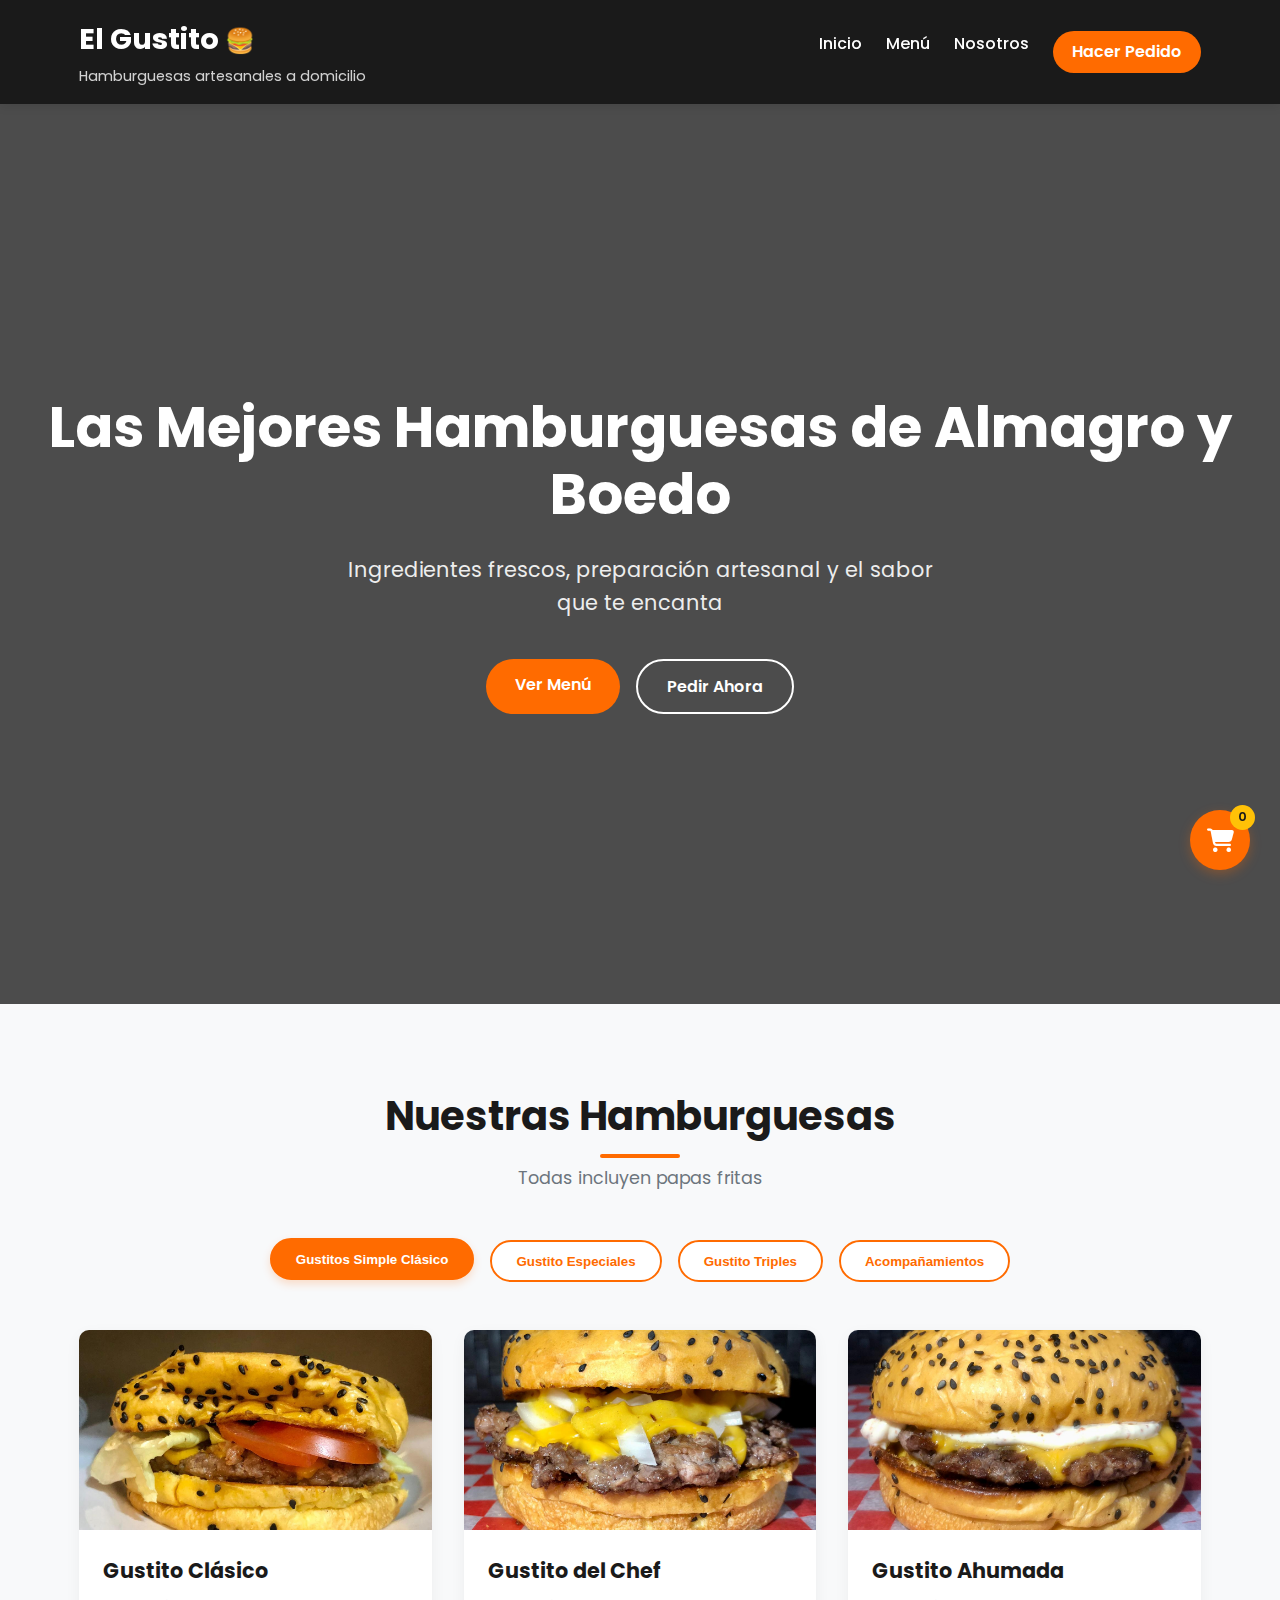
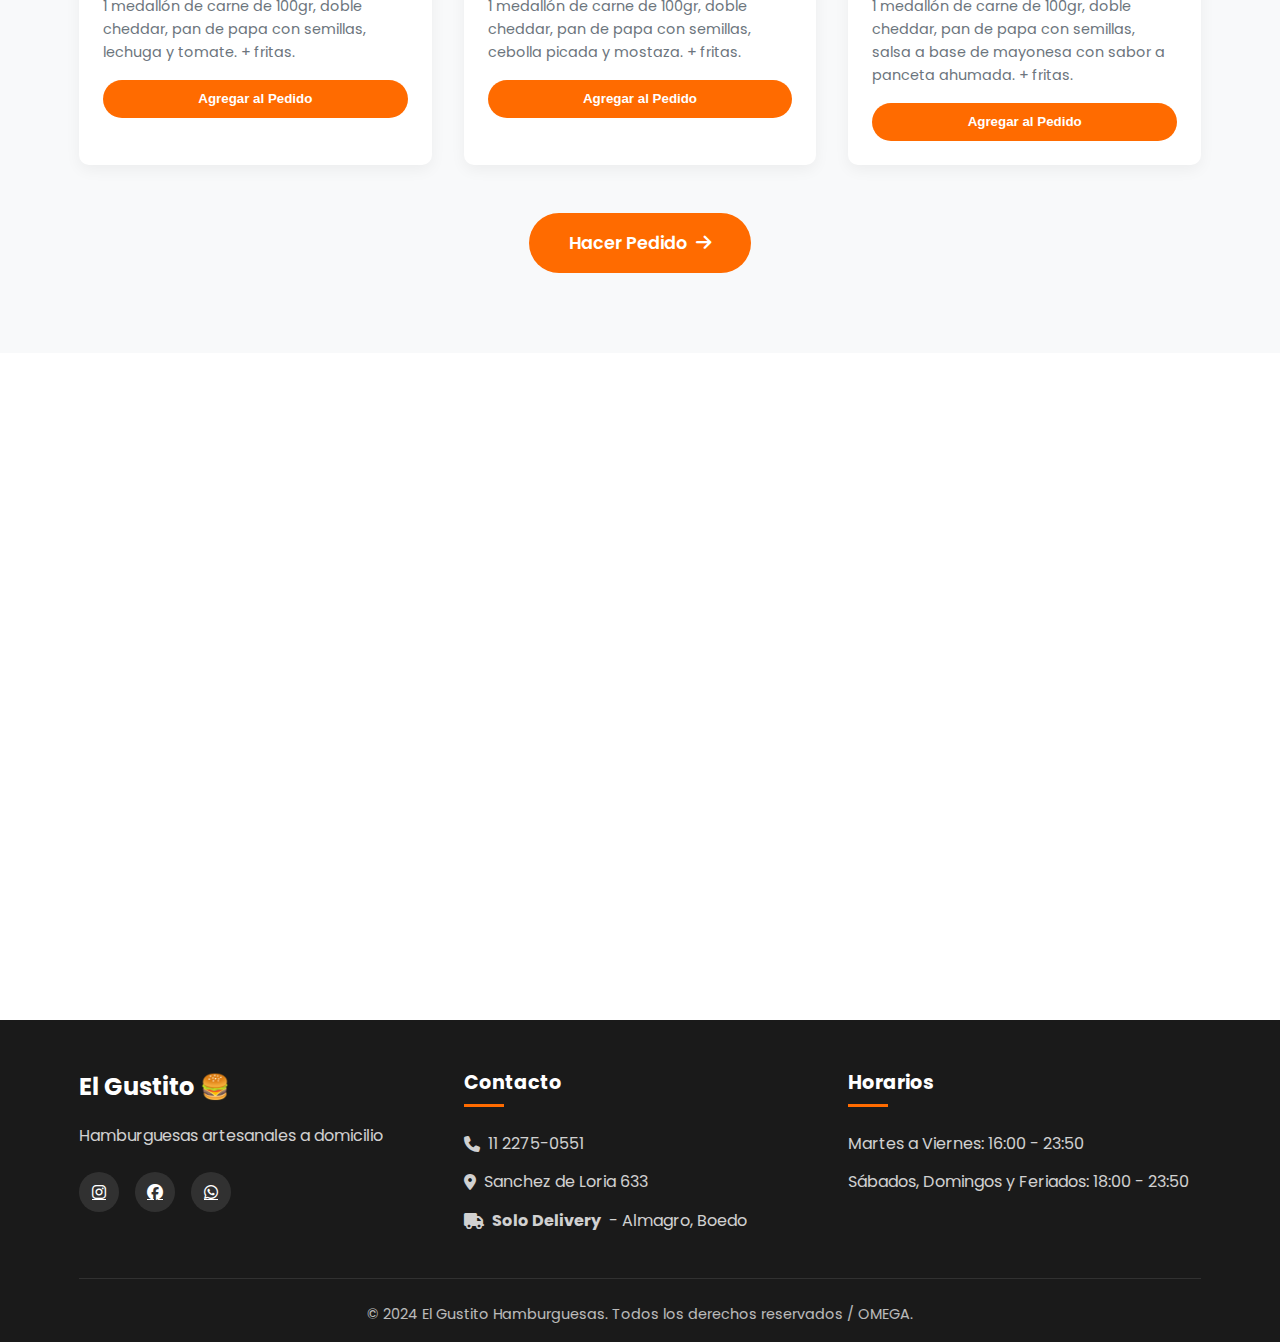
<file: index.html>
<!DOCTYPE html>
<html lang="es">
<head>
  <meta charset="UTF-8">
  <meta name="viewport" content="width=device-width, initial-scale=1.0">
  <title>El Gustito - Hamburguesas Artesanales</title>
  <link rel="stylesheet" href="css/styles.css">
  <link href="https://fonts.googleapis.com/css2?family=Poppins:wght@300;400;600;700&display=swap" rel="stylesheet">
  <link rel="stylesheet" href="https://cdnjs.cloudflare.com/ajax/libs/font-awesome/6.4.0/css/all.min.css">
</head>
<body>
  <header>
    <div class="container">
      <div class="logo">
        <h1>El Gustito <span class="burger-icon">🍔</span></h1>
        <p>Hamburguesas artesanales a domicilio</p>
      </div>
      <nav>
        <ul>
          <li><a href="#inicio">Inicio</a></li>
          <li><a href="#menu">Menú</a></li>
          <li><a href="#nosotros">Nosotros</a></li>
          <li><a href="pedidos.html" class="btn-pedido">Hacer Pedido</a></li>
        </ul>
      </nav>
      <div class="mobile-menu-toggle">
        <i class="fas fa-bars"></i>
      </div>
    </div>
  </header>

  <section id="inicio" class="hero">
    <div class="hero-background"></div>
    <div class="hero-content">
      <h2>Las Mejores Hamburguesas de Almagro y Boedo</h2>
      <p>Ingredientes frescos, preparación artesanal y el sabor que te encanta</p>
      <div class="hero-buttons">
        <a href="#menu" class="btn-primary">Ver Menú</a>
        <a href="pedidos.html" class="btn-secondary">Pedir Ahora</a>
      </div>
    </div>
  </section>

  <section id="menu" class="menu-section">
    <div class="container">
      <h2 class="section-title">Nuestras Hamburguesas</h2>
      <p class="section-subtitle">Todas incluyen papas fritas</p>
      
      <div class="menu-categories">
        <button class="category-btn active" data-category="clasicas">Gustitos Simple Clásico</button>
        <button class="category-btn" data-category="especiales">Gustito Especiales </button>
        <button class="category-btn" data-category="triples">Gustito Triples</button>
        <button class="category-btn" data-category="acompanamientos">Acompañamientos</button>
      </div>
      
      <div class="menu-grid">
        <div class="producto" data-category="clasicas">
          <div class="producto-img">
            <img src="img/G_SClasica.jpg" alt="Gustito Clásico">
            <div class="producto-overlay">
              <span class="precio">$9.000</span>
            </div>
          </div>
          <div class="producto-info">
            <h3>Gustito Clásico</h3>
            <p>1 medallón de carne de 100gr, doble cheddar, pan de papa con semillas, lechuga y tomate. + fritas.</p>
            <button class="btn-agregar" data-producto="Gustito Clásico" data-precio="9000">Agregar al Pedido</button>
          </div>
        </div>
        
        <div class="producto" data-category="clasicas">
          <div class="producto-img">
            <img src="img/G_SChef.jpg" alt="Gustito del Chef">
            <div class="producto-overlay">
              <span class="precio">$9.000</span>
            </div>
          </div>
          <div class="producto-info">
            <h3>Gustito del Chef</h3>
            <p>1 medallón de carne de 100gr, doble cheddar, pan de papa con semillas, cebolla picada y mostaza. + fritas.</p>
            <button class="btn-agregar" data-producto="Gustito del Chef" data-precio="9000">Agregar al Pedido</button>
          </div>
        </div>
        
        <div class="producto" data-category="clasicas">
          <div class="producto-img">
            <img src="img/G_SAhumada.jpg" alt="Gustito Ahumada">
            <div class="producto-overlay">
              <span class="precio">$9.000</span>
            </div>
          </div>
          <div class="producto-info">
            <h3>Gustito Ahumada</h3>
            <p>1 medallón de carne de 100gr, doble cheddar, pan de papa con semillas, salsa a base de mayonesa con sabor a panceta ahumada. + fritas.</p>
            <button class="btn-agregar" data-producto="Gustito Ahumada" data-precio="9000">Agregar al Pedido</button>
          </div>
        </div>

        <div class="producto" data-category="especiales">
          <div class="producto-img">
            <img src="img/G_Cheese.jpg" alt="Cheeseburger">
            <div class="producto-overlay">
              <span class="precio">$10.000</span>
            </div>
          </div>
          <div class="producto-info">
            <h3>Cheeserburger</h3>
            <p>2 medallones de carne de 100 gr c/u, pan de papa con semillas, triple cheddar. + fritas.</p>
            <button class="btn-agregar" data-producto="Cheeseburger" data-precio="10000">Agregar al Pedido</button>
          </div>
        </div>
        
        <div class="producto" data-category="especiales">
          <div class="producto-img">
            <img src="img/G_Onion.jpg" alt="Onion">
            <div class="producto-overlay">
              <span class="precio">$11.000</span>
            </div>
          </div>
          <div class="producto-info">
            <h3>Gustito Onion</h3>
            <p>2 medallones de carne de 100 gr c/u, pan de papa con semillas, triple cheddar, cebolla a la plancha. + fritas.</p>
            <button class="btn-agregar" data-producto="Gustito Onion" data-precio="11000">Agregar al Pedido</button>
          </div>
        </div>
        
        <div class="producto" data-category="especiales">
          <div class="producto-img">
            <img src="img/G_Huevo.jpg" alt="Gustito Huevo">
            <div class="producto-overlay">
              <span class="precio">$11.000</span>
            </div>
          </div>
          <div class="producto-info">
            <h3>Gustito con Huevo</h3>
            <p>2 medallones de carne de 100 gr c/u, pan de papa con semillas, triple cheddar, huevo a la plancha. + fritas.</p>
            <button class="btn-agregar" data-producto="Gustito con Huevo" data-precio="11000">Agregar al Pedido</button>
          </div>
        </div>

        <div class="producto" data-category="especiales">
          <div class="producto-img">
            <img src="img/G_BBQ.jpg" alt="Gustito BBQ">
            <div class="producto-overlay">
              <span class="precio">$12.000</span>
            </div>
          </div>
          <div class="producto-info">
            <h3>Gustito BBQ</h3>
            <p>2 medallones de carne de 100 gr c/u, pan de papa con semillas, triple cheddar, salsa BBQ y panceta. + fritas.</p>
            <button class="btn-agregar" data-producto="Gustito BBQ" data-precio="12000">Agregar al Pedido</button>
          </div>
        </div>

        <div class="producto" data-category="especiales">
          <div class="producto-img">
            <img src="img/G_Ranch.jpg" alt="Gustito Ranch">
            <div class="producto-overlay">
              <span class="precio">$12.000</span>
            </div>
          </div>
          <div class="producto-info">
            <h3>Gustito Ranch</h3>
            <p>2 medallones de carne de 100 gr c/u, pan de papa con semillas, triple cheddar, panceta y salsa Ranch.+ fritas.</p>
            <button class="btn-agregar" data-producto="Gustito Ranch" data-precio="12000">Agregar al Pedido</button>
          </div>
        </div>

        <div class="producto" data-category="especiales">
          <div class="producto-img">
            <img src="img/G_Americana.jpg" alt="Gustito Americana">
            <div class="producto-overlay">
              <span class="precio">$13.000</span>
            </div>
          </div>
          <div class="producto-info">
            <h3>Americana</h3>
            <p>2 medallones de carne de 100 gr c/u, pan de papa con semillas, triple cheddar, panceta, y pepinillos. + fritas.</p>
            <button class="btn-agregar" data-producto="Americana" data-precio="13000">Agregar al Pedido</button>
          </div>
        </div>

        <div class="producto" data-category="especiales">
          <div class="producto-img">
            <img src="img/G_Picante1.jpg" alt="Gustito Picante">
            <div class="producto-overlay">
              <span class="precio">$13.000</span>
            </div>
          </div>
          <div class="producto-info">
            <h3>Gustito Picante</h3>
            <p>2 medallones de carne de 100 gr c/u, pan de papa con semillas, triple cheddar, panceta, salsa alioli y Jalapeños. + fritas.</p>
            <button class="btn-agregar" data-producto="Gustito Picante" data-precio="13000">Agregar al Pedido</button>
          </div>
        </div>

        <div class="producto" data-category="especiales">
          <div class="producto-img">
            <img src="img/G_Criolla.jpg" alt="Gustito Criolla">
            <div class="producto-overlay">
              <span class="precio">$13.000</span>
            </div>
          </div>
          <div class="producto-info">
            <h3>Gustito Criolla</h3>
            <p>2 medallones de carne de 100 gr c/u, pan de papa con semillas, triple cheddar, panceta y salsa criolla. + fritas.</p>
            <button class="btn-agregar" data-producto="Gustito Criolla" data-precio="13000">Agregar al Pedido</button>
          </div>
        </div>

        <div class="producto" data-category="triples">
          <div class="producto-img">
            <img src="img/G_TripleCheese.jpg" alt="Especial Cheese">
            <div class="producto-overlay">
              <span class="precio">$13.000</span>
            </div>
          </div>
          <div class="producto-info">
            <h3>Especial Cheese</h3>
            <p>3 medallones de carne de 100 gr c/u, pan de papa con semillas, cuádruple cheddar. + fritas.</p>
            <button class="btn-agregar" data-producto="Especial Cheese" data-precio="13000">Agregar al Pedido</button>
          </div>
        </div>
        
        <div class="producto" data-category="triples">
          <div class="producto-img">
            <img src="img/G_TripleBBQ.jpg" alt="Especial BBQ">
            <div class="producto-overlay">
              <span class="precio">$14.000</span>
            </div>
          </div>
          <div class="producto-info">
            <h3>Especial BBQ</h3>
            <p>3 medallones de carne de 100 gr c/u, pan de papa con semillas, cuádruple cheddar, salsa BBQ y panceta. + fritas..</p>
            <button class="btn-agregar" data-producto="Especial BBQ" data-precio="14000">Agregar al Pedido</button>
          </div>
        </div>

        <div class="producto" data-category="triples">
          <div class="producto-img">
            <img src="img/G_TripleRanch.jpg" alt="Especial Ranch">
            <div class="producto-overlay">
              <span class="precio">$14.000</span>
            </div>
          </div>
          <div class="producto-info">
            <h3>Especial Ranch</h3>
            <p>3 medallones de carne de 100 gr c/u, pan de papa con semillas, cuádruple cheddar, salsa Ranch y panceta. + fritas..</p>
            <button class="btn-agregar" data-producto="Especial Ranch" data-precio="14000">Agregar al Pedido</button>
          </div>
        </div>

        <div class="producto" data-category="triples">
          <div class="producto-img">
            <img src="img/G_TripleAmericana.jpg" alt="Especial Americana">
            <div class="producto-overlay">
              <span class="precio">$15.000</span>
            </div>
          </div>
          <div class="producto-info">
            <h3>Especial Americana</h3>
            <p>3 medallones de carne de 100 gr c/u, pan de papa con semillas, cuádruple cheddar, panceta y pepinillos. + fritas..</p>
            <button class="btn-agregar" data-producto="Especial Americana" data-precio="15000">Agregar al Pedido</button>
          </div>
        </div>

        <div class="producto" data-category="triples">
          <div class="producto-img">
            <img src="img/G_TriplePicante1.jpg" alt="Especial Picante">
            <div class="producto-overlay">
              <span class="precio">$15.000</span>
            </div>
          </div>
          <div class="producto-info">
            <h3>Especial Picante</h3>
            <p>3 medallones de carne de 100 gr c/u, pan de papa con semillas, cuádruple cheddar, salsa alioli, panceta y Jalapeños. + fritas..</p>
            <button class="btn-agregar" data-producto="Especial Picante" data-precio="15000">Agregar al Pedido</button>
          </div>
        </div>
        <!--
        <div class="producto" data-category="triples">
          <div class="producto-img">
            <img src="img/G_T" alt="Especial Criolla">
            <div class="producto-overlay">
              <span class="precio">$15.000</span>
            </div>
          </div>
          <div class="producto-info">
            <h3>Especial Criolla</h3>
            <p>3 medallones de carne de 100 gr c/u, pan de papa con semillas, cuádruple cheddar, salsa criolla y panceta. + fritas..</p>
            <button class="btn-agregar" data-producto="Especial Criolla" data-precio="15000">Agregar al Pedido</button>
          </div>
        </div>
        -->
        <div class="producto" data-category="acompanamientos">
          <div class="producto-img">
            <img src="img/Papas_Cheddar.jpg" alt="Papas con Cheddar">
            <div class="producto-overlay">
              <span class="precio">$8.000</span>
            </div>
          </div>
          <div class="producto-info">
            <h3>Papas con Cheddar</h3>
            <p>400 gr de papas con cheddar derretido y panceta en cuadritos.</p>
            <button class="btn-agregar" data-producto="Papas con Cheddar" data-precio="8000">Agregar al Pedido</button>
          </div>
        </div>
      </div>
      
      <div class="menu-cta">
        <a href="pedidos.html" class="btn-pedido-grande">Hacer Pedido <i class="fas fa-arrow-right"></i></a>
      </div>
    </div>
  </section>

  <section id="nosotros" class="about-section">
    <div class="container">
      <div class="about-content">
        <div class="about-text">
          <h2 class="section-title">Sobre El Gustito</h2>
          <p>En El Gustito nos apasiona crear las mejores hamburguesas artesanales. Utilizamos ingredientes de primera calidad, pan de papa con semillas, nuestras salsas secretas para ofrecerte una experiencia única.</p>
          <p>Nuestro compromiso es llevar hasta tu casa el auténtico sabor de una hamburguesa gourmet, preparada con dedicación y el toque especial que nos caracteriza.</p>
          <div class="about-features">
            <div class="feature">
              <i class="fas fa-leaf"></i>
              <span>Ingredientes Frescos</span>
            </div>
            <div class="feature">
              <i class="fas fa-utensils"></i>
              <span>Preparación Artesanal</span>
            </div>
            <div class="feature">
              <i class="fas fa-shipping-fast"></i>
              <span>Delivery Rápido</span>
            </div>
          </div>
        </div>
        <div class="about-image">
          <img src="img/Gustito.1.png" alt="El Gustito Hamburguesas">
        </div>
      </div>
    </div>
  </section>

  <footer class="footer">
    <div class="container">
      <div class="footer-content">
        <div class="footer-info">
          <h3>El Gustito <span class="burger-icon">🍔</span></h3>
          <p>Hamburguesas artesanales a domicilio</p>
          <div class="social-links">
            <a href="https://instagram.com/elgustitohamburguesa" target="_blank"><i class="fab fa-instagram"></i></a>
            <a href="https://www.facebook.com/elgustitohamburguesa/"><i class="fab fa-facebook"></i></a>
            <a href="https://wa.me/5491122750551"><i class="fab fa-whatsapp"></i></a>
          </div>
        </div>
        
        <div class="footer-contact">
          <h4>Contacto</h4>
          <p><i class="fas fa-phone"></i> <a href="tel:+541122750551">11 2275-0551</a></p>
          <p><i class="fas fa-map-marker-alt"></i> Sanchez de Loria 633</p>
          <p><i class="fas fa-truck"></i> <strong>Solo Delivery</strong> - Almagro, Boedo</p>
        </div>
        
        <div class="footer-hours">
          <h4>Horarios</h4>
          <p>Martes a Viernes: 16:00 - 23:50</p>
          <p>Sábados, Domingos y Feriados: 18:00 - 23:50</p>
        </div>
      </div>
      
      <div class="footer-bottom">
        <p class="copyright">© 2024 El Gustito Hamburguesas. Todos los derechos reservados / OMEGA.</p>
      </div>
    </div>
  </footer>

  <div class="cart-floating">
    <div class="cart-icon">
      <i class="fas fa-shopping-cart"></i>
      <span class="cart-count">0</span>
    </div>
    <div class="cart-preview">
      <h4>Tu Pedido</h4>
      <div class="cart-items">
      </div>
      <div class="cart-total">
        <span>Total: $<span id="preview-total">0</span></span>
      </div>
      <a href="pedidos.html" class="btn-pedido">Continuar Pedido</a>
    </div>
  </div>

  <script src="javascript/main.js"></script>
</body>
</html>
</file>
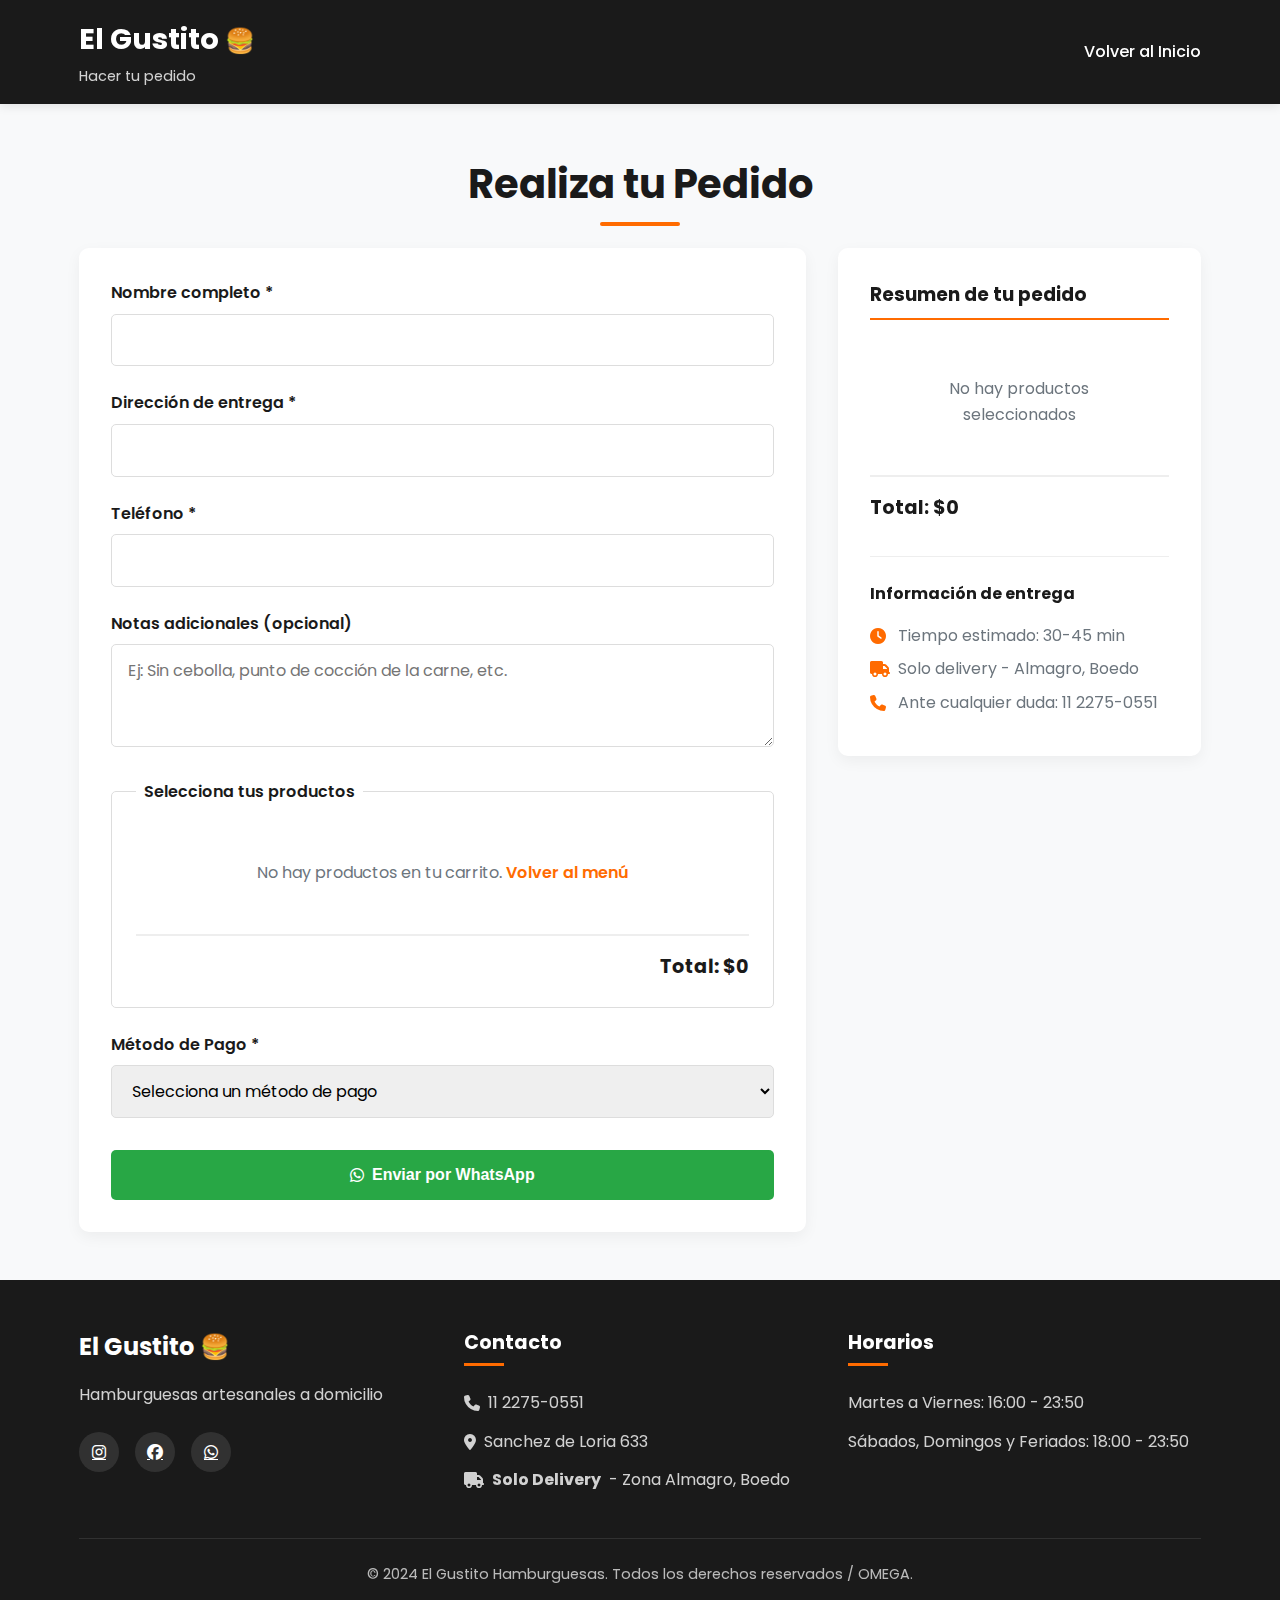
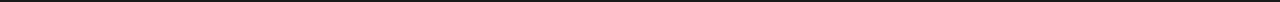
<file: pedidos.html>
<!DOCTYPE html>
<html lang="es">
<head>
  <meta charset="UTF-8">
  <meta name="viewport" content="width=device-width, initial-scale=1.0">
  <title>Hacer Pedido - El Gustito Hamburguesas</title>
  <link rel="stylesheet" href="css/styles.css">
  <link rel="stylesheet" href="css/pedidos.css">
  <link href="https://fonts.googleapis.com/css2?family=Poppins:wght@300;400;600;700&display=swap" rel="stylesheet">
  <link rel="stylesheet" href="https://cdnjs.cloudflare.com/ajax/libs/font-awesome/6.4.0/css/all.min.css">
</head>
<body>
  <header>
    <div class="container">
      <div class="logo">
        <h1>El Gustito <span class="burger-icon">🍔</span></h1>
        <p>Hacer tu pedido</p>
      </div>
      <nav>
        <ul>
          <li><a href="index.html">Volver al Inicio</a></li>
        </ul>
      </nav>
    </div>
  </header>

  <main class="pedido-main">
    <div class="container">
      <h1 class="section-title">Realiza tu Pedido</h1>
      
      <div class="pedido-container">
        <div class="form-container">
          <form id="formPedido">
            <div class="form-group">
              <label for="nombre">Nombre completo *</label>
              <input type="text" id="nombre" required>
            </div>
            
            <div class="form-group">
              <label for="direccion">Dirección de entrega *</label>
              <input type="text" id="direccion" required>
            </div>
            
            <div class="form-group">
              <label for="telefono">Teléfono *</label>
              <input type="tel" id="telefono" required>
            </div>
            
            <div class="form-group">
              <label for="notas">Notas adicionales (opcional)</label>
              <textarea id="notas" rows="3" placeholder="Ej: Sin cebolla, punto de cocción de la carne, etc."></textarea>
            </div>
            
            <fieldset class="productos-fieldset">
              <legend>Selecciona tus productos</legend>
              
              <div class="productos-lista" id="listaProductos">
              </div>
              
              <div class="total-pedido">
                <strong>Total: $<span id="totalPedido">0</span></strong>
              </div>
            </fieldset>
            
            <div class="form-group">
              <label for="metodoPago">Método de Pago *</label>
              <select id="metodoPago" required>
                <option value="">Selecciona un método de pago</option>
                <option value="efectivo">Efectivo al recibir</option>
                <option value="transferencia">Transferencia (Mercado Pago)</option>
              </select>
            </div>

            <div class="form-buttons">
              <button type="submit" class="btn-confirmar">
                <i class="fab fa-whatsapp"></i> Enviar por WhatsApp
              </button>
            </div>
          </form>
        </div>
        
        <div class="resumen-pedido">
          <h3>Resumen de tu pedido</h3>
          <div class="resumen-productos" id="resumenProductos">
          </div>
          <div class="resumen-total">
            <strong>Total: $<span id="resumenTotal">0</span></strong>
          </div>
          <div class="info-entrega">
            <h4>Información de entrega</h4>
            <p><i class="fas fa-clock"></i> Tiempo estimado: 30-45 min</p>
            <p><i class="fas fa-truck"></i> Solo delivery - Almagro, Boedo</p>
            <p><i class="fas fa-phone"></i> Ante cualquier duda: 11 2275-0551</p>
          </div>
        </div>
      </div>
    </div>
  </main>

  <footer class="footer">
    <div class="container">
      <div class="footer-content">
        <div class="footer-info">
          <h3>El Gustito <span class="burger-icon">🍔</span></h3>
          <p>Hamburguesas artesanales a domicilio</p>
          <div class="social-links">
            <a href="https://instagram.com/elgustitohamburguesa" target="_blank"><i class="fab fa-instagram"></i></a>
            <a href="#"><i class="fab fa-facebook"></i></a>
            <a href="#"><i class="fab fa-whatsapp"></i></a>
          </div>
        </div>
        
        <div class="footer-contact">
          <h4>Contacto</h4>
          <p><i class="fas fa-phone"></i> <a href="tel:+541122750551">11 2275-0551</a></p>
          <p><i class="fas fa-map-marker-alt"></i> Sanchez de Loria 633</p>
          <p><i class="fas fa-truck"></i> <strong>Solo Delivery</strong> - Zona Almagro, Boedo</p>
        </div>
        
        <div class="footer-hours">
          <h4>Horarios</h4>
          <p>Martes a Viernes: 16:00 - 23:50</p>
          <p>Sábados, Domingos y Feriados: 18:00 - 23:50</p>
        </div>
      </div>
      
      <div class="footer-bottom">
        <p class="copyright">© 2024 El Gustito Hamburguesas. Todos los derechos reservados / OMEGA.</p>
      </div>
    </div>
  </footer>

  <div id="modalConfirmacion" class="modal">
    <div class="modal-content">
      <span class="close-modal">&times;</span>
      <div class="modal-icon">
        <i class="fas fa-check-circle"></i>
      </div>
      <h3>¡Pedido Confirmado!</h3>
      <p>Tu pedido ha sido recibido y está siendo preparado.</p>
      <p>Te contactaremos pronto para confirmar la entrega.</p>
      <button id="btnCerrarModal" class="btn-primary">Aceptar</button>
    </div>
  </div>

  <script src="javascript/pedido.js"></script>
</body>
</html>
</file>
<file: css/styles.css>
:root {
  --primary-color: #FF6B00;
  --primary-dark: #E55A00;
  --secondary-color: #FFC107;
  --dark-color: #1A1A1A;
  --light-color: #F8F9FA;
  --gray-color: #6C757D;
  --success-color: #28A745;
  --font-primary: 'Poppins', sans-serif;
}

* {
  margin: 0;
  padding: 0;
  box-sizing: border-box;
}

body {
  font-family: var(--font-primary);
  line-height: 1.6;
  color: var(--dark-color);
  background-color: #fff;
  overflow-x: hidden;
}

.container {
  width: 90%;
  max-width: 1200px;
  margin: 0 auto;
  padding: 0 15px;
}

/* Header */
header {
  background-color: var(--dark-color);
  color: white;
  padding: 1rem 0;
  position: sticky;
  top: 0;
  z-index: 1000;
  box-shadow: 0 2px 10px rgba(0,0,0,0.1);
}

header .container {
  display: flex;
  justify-content: space-between;
  align-items: center;
}

.logo h1 {
  font-size: 1.8rem;
  font-weight: 700;
  margin-bottom: 0.2rem;
}

.logo p {
  font-size: 0.9rem;
  opacity: 0.8;
}

.burger-icon {
  font-size: 1.5rem;
}

nav ul {
  display: flex;
  list-style: none;
}

nav ul li {
  margin-left: 1.5rem;
}

nav ul li a {
  color: white;
  text-decoration: none;
  font-weight: 500;
  transition: color 0.3s;
  position: relative;
}

nav ul li a:hover {
  color: var(--secondary-color);
}

nav ul li a::after {
  content: '';
  position: absolute;
  width: 0;
  height: 2px;
  bottom: -5px;
  left: 0;
  background-color: var(--secondary-color);
  transition: width 0.3s;
}

nav ul li a:hover::after {
  width: 100%;
}

.btn-pedido {
  background-color: var(--primary-color);
  color: white;
  padding: 0.5rem 1.2rem;
  border-radius: 30px;
  font-weight: 600;
  transition: all 0.3s;
  text-decoration: none;
  display: inline-block;
}

.btn-pedido:hover {
  background-color: var(--primary-dark);
  transform: translateY(-2px);
  box-shadow: 0 4px 8px rgba(255, 107, 0, 0.3);
  color: white;
}

.mobile-menu-toggle {
  display: none;
  font-size: 1.5rem;
  cursor: pointer;
}

.hero {
  position: relative;
  min-height: 100vh;
  display: flex;
  align-items: center;
  padding: 2rem 0;
  overflow: hidden;
}

.hero-background {
  position: absolute;
  top: 0;
  left: 0;
  width: 100%;
  height: 100%;
  background: linear-gradient(rgba(0,0,0,0.7), rgba(0,0,0,0.7)),
              url('https://images.unsplash.com/photo-1572802419224-296b0aeee0d9?ixlib=rb-4.0.3&auto=format&fit=crop&w=2070&q=80') center/cover fixed;
  z-index: -1;
}

.hero-content {
  width: 100%;
  text-align: center;
  color: white;
  z-index: 1;
  padding: 0 1rem;
}

.hero-content h2 {
  font-size: clamp(2rem, 5vw, 3.5rem);
  font-weight: 700;
  margin-bottom: 1.5rem;
  line-height: 1.2;
}

.hero-content p {
  font-size: clamp(1rem, 3vw, 1.3rem);
  margin-bottom: 2.5rem;
  opacity: 0.9;
  max-width: 600px;
  margin-left: auto;
  margin-right: auto;
}

.hero-buttons {
  display: flex;
  gap: 1rem;
  justify-content: center;
  flex-wrap: wrap;
}

.btn-primary, .btn-secondary {
  padding: 0.8rem 1.8rem;
  border-radius: 30px;
  font-weight: 600;
  text-decoration: none;
  transition: all 0.3s;
  display: inline-block;
}

.btn-primary {
  background-color: var(--primary-color);
  color: white;
}

.btn-primary:hover {
  background-color: var(--primary-dark);
  transform: translateY(-3px);
  box-shadow: 0 6px 12px rgba(255, 107, 0, 0.3);
}

.btn-secondary {
  background-color: transparent;
  color: white;
  border: 2px solid white;
}

.btn-secondary:hover {
  background-color: white;
  color: var(--dark-color);
  transform: translateY(-3px);
}

.hero-image {
  width: 50%;
  display: flex;
  justify-content: flex-end;
  z-index: 1;
}

.hero-image img {
  max-width: 80%;
  border-radius: 10px;
  box-shadow: 0 10px 30px rgba(0,0,0,0.3);
  transform: rotate(5deg);
  transition: transform 0.5s;
}

.hero-image img:hover {
  transform: rotate(0) scale(1.05);
}

.section-title {
  font-size: 2.5rem;
  font-weight: 700;
  text-align: center;
  margin-bottom: 1rem;
  position: relative;
}

.section-title::after {
  content: '';
  position: absolute;
  width: 80px;
  height: 4px;
  background-color: var(--primary-color);
  bottom: -10px;
  left: 50%;
  transform: translateX(-50%);
  border-radius: 2px;
}

.section-subtitle {
  text-align: center;
  font-size: 1.1rem;
  color: var(--gray-color);
  margin-bottom: 3rem;
}

/* Menú */
.menu-section {
  padding: 5rem 0;
  background-color: var(--light-color);
}

.menu-categories {
  display: flex;
  justify-content: center;
  margin-bottom: 3rem;
  flex-wrap: wrap;
  gap: 1rem;
}

.category-btn {
  background-color: white;
  border: 2px solid var(--primary-color);
  color: var(--primary-color);
  padding: 0.7rem 1.5rem;
  border-radius: 30px;
  font-weight: 600;
  cursor: pointer;
  transition: all 0.3s;
}

.category-btn.active, .category-btn:hover {
  background-color: var(--primary-color);
  color: white;
  transform: translateY(-2px);
  box-shadow: 0 4px 8px rgba(255, 107, 0, 0.2);
}

.menu-grid {
  display: grid;
  grid-template-columns: repeat(auto-fill, minmax(300px, 1fr));
  gap: 2rem;
  margin-bottom: 3rem;
}

.producto {
  background-color: white;
  border-radius: 10px;
  overflow: hidden;
  box-shadow: 0 5px 15px rgba(0,0,0,0.05);
  transition: all 0.3s;
  position: relative;
}

.producto:hover {
  transform: translateY(-10px);
  box-shadow: 0 15px 30px rgba(0,0,0,0.1);
}

.producto-img {
  position: relative;
  height: 200px;
  overflow: hidden;
}

.producto-img img {
  width: 100%;
  height: 100%;
  object-fit: cover;
  transition: transform 0.5s;
}

.producto:hover .producto-img img {
  transform: scale(1.1);
}

.producto-overlay {
  position: absolute;
  top: 0;
  left: 0;
  width: 100%;
  height: 100%;
  background: linear-gradient(to bottom, transparent 0%, rgba(0,0,0,0.7) 100%);
  display: flex;
  align-items: flex-end;
  justify-content: flex-end;
  padding: 1rem;
  opacity: 0;
  transition: opacity 0.3s;
}

.producto:hover .producto-overlay {
  opacity: 1;
}

.precio {
  background-color: var(--primary-color);
  color: white;
  padding: 0.5rem 1rem;
  border-radius: 30px;
  font-weight: 600;
  font-size: 1.1rem;
}

.producto-info {
  padding: 1.5rem;
}

.producto-info h3 {
  font-size: 1.3rem;
  margin-bottom: 0.5rem;
  color: var(--dark-color);
}

.producto-info p {
  color: var(--gray-color);
  margin-bottom: 1rem;
  font-size: 0.9rem;
}

.btn-agregar {
  background-color: var(--primary-color);
  color: white;
  border: none;
  padding: 0.7rem 1.5rem;
  border-radius: 30px;
  font-weight: 600;
  cursor: pointer;
  transition: all 0.3s;
  width: 100%;
}

.btn-agregar:hover {
  background-color: var(--primary-dark);
  transform: translateY(-2px);
  box-shadow: 0 4px 8px rgba(255, 107, 0, 0.3);
}

.menu-cta {
  text-align: center;
  margin-top: 2rem;
}

.btn-pedido-grande {
  background-color: var(--primary-color);
  color: white;
  padding: 1rem 2.5rem;
  border-radius: 30px;
  font-weight: 600;
  text-decoration: none;
  display: inline-flex;
  align-items: center;
  gap: 0.5rem;
  transition: all 0.3s;
  font-size: 1.1rem;
}

.btn-pedido-grande:hover {
  background-color: var(--primary-dark);
  transform: translateY(-3px);
  box-shadow: 0 6px 12px rgba(255, 107, 0, 0.3);
  color: white;
}

.about-section {
  padding: 5rem 0;
}

.about-content {
  display: flex;
  align-items: center;
  gap: 3rem;
}

.about-text {
  flex: 1;
}

.about-text p {
  margin-bottom: 1.5rem;
  color: var(--gray-color);
}

.about-features {
  display: flex;
  gap: 2rem;
  margin-top: 2rem;
}

.feature {
  display: flex;
  align-items: center;
  gap: 0.5rem;
}

.feature i {
  color: var(--primary-color);
  font-size: 1.2rem;
}

.feature span {
  font-weight: 500;
}

.about-image {
  flex: 1;
  text-align: center;
}

.about-image img {
  max-width: 100%;
  border-radius: 10px;
  box-shadow: 0 10px 30px rgba(0,0,0,0.1);
}

/* Footer */
.footer {
  background-color: var(--dark-color);
  color: white;
  padding: 3rem 0 1rem;
}

.footer-content {
  display: grid;
  grid-template-columns: repeat(auto-fit, minmax(250px, 1fr));
  gap: 2rem;
  margin-bottom: 2rem;
}

.footer-info h3 {
  font-size: 1.5rem;
  margin-bottom: 1rem;
}

.footer-info p {
  margin-bottom: 1.5rem;
  opacity: 0.8;
}

.social-links {
  display: flex;
  gap: 1rem;
}

.social-links a {
  display: flex;
  align-items: center;
  justify-content: center;
  width: 40px;
  height: 40px;
  background-color: rgba(255,255,255,0.1);
  border-radius: 50%;
  color: white;
  transition: all 0.3s;
}

.social-links a:hover {
  background-color: var(--primary-color);
  transform: translateY(-3px);
}

.footer-contact h4, .footer-hours h4 {
  font-size: 1.2rem;
  margin-bottom: 1.5rem;
  position: relative;
  padding-bottom: 0.5rem;
}

.footer-contact h4::after, .footer-hours h4::after {
  content: '';
  position: absolute;
  width: 40px;
  height: 3px;
  background-color: var(--primary-color);
  bottom: 0;
  left: 0;
}

.footer-contact p, .footer-hours p {
  margin-bottom: 0.8rem;
  display: flex;
  align-items: center;
  gap: 0.5rem;
  opacity: 0.8;
}

.footer-contact a {
  color: white;
  text-decoration: none;
}

.footer-contact a:hover {
  color: var(--secondary-color);
}

.footer-bottom {
  border-top: 1px solid rgba(255,255,255,0.1);
  padding-top: 1.5rem;
  text-align: center;
}

.copyright {
  opacity: 0.7;
  font-size: 0.9rem;
}

/* Carrito flotante */
.cart-floating {
  position: fixed;
  bottom: 30px;
  right: 30px;
  z-index: 1000;
}

.cart-icon {
  background-color: var(--primary-color);
  color: white;
  width: 60px;
  height: 60px;
  border-radius: 50%;
  display: flex;
  align-items: center;
  justify-content: center;
  font-size: 1.5rem;
  cursor: pointer;
  box-shadow: 0 4px 12px rgba(255, 107, 0, 0.3);
  transition: all 0.3s;
  position: relative;
}

.cart-icon:hover {
  background-color: var(--primary-dark);
  transform: scale(1.1);
}

.cart-count {
  position: absolute;
  top: -5px;
  right: -5px;
  background-color: var(--secondary-color);
  color: var(--dark-color);
  width: 25px;
  height: 25px;
  border-radius: 50%;
  display: flex;
  align-items: center;
  justify-content: center;
  font-size: 0.8rem;
  font-weight: 600;
}

.cart-preview {
  position: absolute;
  bottom: 70px;
  right: 0;
  width: 300px;
  background-color: white;
  border-radius: 10px;
  box-shadow: 0 5px 20px rgba(0,0,0,0.15);
  padding: 1.5rem;
  opacity: 0;
  visibility: hidden;
  transform: translateY(10px);
  transition: all 0.3s;
}

.cart-floating:hover .cart-preview {
  opacity: 1;
  visibility: visible;
  transform: translateY(0);
}

.cart-preview h4 {
  margin-bottom: 1rem;
  padding-bottom: 0.5rem;
  border-bottom: 1px solid #eee;
}

.cart-items {
  max-height: 200px;
  overflow-y: auto;
  margin-bottom: 1rem;
}

.cart-item {
  display: flex;
  justify-content: space-between;
  margin-bottom: 0.5rem;
  padding-bottom: 0.5rem;
  border-bottom: 1px solid #f5f5f5;
}

.cart-item:last-child {
  margin-bottom: 0;
  border-bottom: none;
}

.cart-total {
  display: flex;
  justify-content: space-between;
  font-weight: 600;
  margin-bottom: 1rem;
  padding-top: 0.5rem;
  border-top: 1px solid #eee;
}

@media (max-width: 992px) {
  .hero-content h2 {
    font-size: 2.5rem;
  }
  
  .about-content {
    flex-direction: column;
  }
  
  .about-features {
    justify-content: center;
  }
}

@media (max-width: 768px) {
  .mobile-menu-toggle {
    display: block;
  }
  
  nav ul {
    position: fixed;
    top: 70px;
    left: 0;
    width: 100%;
    background-color: var(--dark-color);
    flex-direction: column;
    align-items: center;
    padding: 1rem 0;
    transform: translateY(-100%);
    opacity: 0;
    visibility: hidden;
    transition: all 0.3s;
    z-index: 999;
  }
  
  nav ul.active {
    transform: translateY(0);
    opacity: 1;
    visibility: visible;
  }
  
  nav ul li {
    margin: 0.8rem 0;
  }
  
  .hero {
    flex-direction: column;
    text-align: center;
    padding: 2rem 0;
  }
  
  .hero::before {
    width: 100%;
    opacity: 0.3;
  }
  
  .hero-content, .hero-image {
    width: 100%;
  }
  
  .hero-content {
    margin-bottom: 2rem;
  }
  
  .hero-buttons {
    justify-content: center;
  }
  
  .section-title {
    font-size: 2rem;
  }
  
  .menu-grid {
    grid-template-columns: repeat(auto-fill, minmax(250px, 1fr));
  }
  
  .about-features {
    flex-direction: column;
    gap: 1rem;
  }
}

@media (max-width: 576px) {
  .hero-content h2 {
    font-size: 2rem;
  }
  
  .hero-buttons {
    flex-direction: column;
    align-items: center;
  }
  
  .menu-categories {
    flex-direction: column;
    align-items: center;
  }
  
  .category-btn {
    width: 80%;
  }
  
  .cart-preview {
    width: 280px;
    right: -50px;
  }
}
</file>
<file: css/pedidos.css>
.pedido-main {
  padding: 3rem 0;
  background-color: var(--light-color);
  min-height: calc(100vh - 200px);
}

.pedido-container {
  display: grid;
  grid-template-columns: 2fr 1fr;
  gap: 2rem;
  margin-top: 2rem;
}

.form-container {
  background-color: white;
  padding: 2rem;
  border-radius: 10px;
  box-shadow: 0 5px 15px rgba(0,0,0,0.05);
}

.form-group {
  margin-bottom: 1.5rem;
}

.form-group label {
  display: block;
  margin-bottom: 0.5rem;
  font-weight: 600;
  color: var(--dark-color);
}

.form-group input,
.form-group select,
.form-group textarea {
  width: 100%;
  padding: 0.8rem 1rem;
  border: 1px solid #ddd;
  border-radius: 5px;
  font-family: var(--font-primary);
  font-size: 1rem;
  transition: border-color 0.3s;
}

.form-group input:focus,
.form-group select:focus,
.form-group textarea:focus {
  outline: none;
  border-color: var(--primary-color);
  box-shadow: 0 0 0 2px rgba(255, 107, 0, 0.2);
}

.productos-fieldset {
  border: 1px solid #ddd;
  border-radius: 5px;
  padding: 1.5rem;
  margin-bottom: 1.5rem;
}

.productos-fieldset legend {
  font-weight: 600;
  padding: 0 0.5rem;
  color: var(--dark-color);
}

.mensaje-vacio {
  text-align: center;
  padding: 2rem;
  color: var(--gray-color);
}

.mensaje-vacio a {
  color: var(--primary-color);
  text-decoration: none;
  font-weight: 600;
}

.mensaje-vacio a:hover {
  text-decoration: underline;
}

.producto-pedido {
  display: grid;
  grid-template-columns: 2fr 1fr 1fr;
  gap: 1rem;
  align-items: center;
  padding: 1rem 0;
  border-bottom: 1px solid #f0f0f0;
}

.producto-pedido:last-child {
  border-bottom: none;
}

.producto-info h4 {
  margin-bottom: 0.3rem;
  font-size: 1rem;
}

.precio-unitario {
  font-size: 0.9rem;
  color: var(--gray-color);
}

.producto-cantidad {
  display: flex;
  align-items: center;
  gap: 0.5rem;
}

.btn-cantidad {
  width: 30px;
  height: 30px;
  border: 1px solid #ddd;
  background-color: white;
  border-radius: 50%;
  display: flex;
  align-items: center;
  justify-content: center;
  cursor: pointer;
  transition: all 0.3s;
}

.btn-cantidad:hover {
  background-color: var(--primary-color);
  color: white;
  border-color: var(--primary-color);
}

.cantidad {
  font-weight: 600;
  min-width: 30px;
  text-align: center;
}

.btn-eliminar {
  background-color: #ff4757;
  color: white;
  border: none;
  width: 30px;
  height: 30px;
  border-radius: 50%;
  display: flex;
  align-items: center;
  justify-content: center;
  cursor: pointer;
  transition: all 0.3s;
  margin-left: 0.5rem;
}

.btn-eliminar:hover {
  background-color: #ff3742;
  transform: scale(1.1);
}

.producto-total {
  font-weight: 600;
  text-align: right;
}

.total-pedido {
  text-align: right;
  padding-top: 1rem;
  border-top: 2px solid #eee;
  font-size: 1.2rem;
  margin-top: 1rem;
}

.form-buttons {
  display: flex;
  gap: 1rem;
  margin-top: 2rem;
}

.btn-confirmar {
  flex: 1;
  padding: 1rem;
  border: none;
  border-radius: 5px;
  font-weight: 600;
  font-size: 1rem;
  cursor: pointer;
  transition: all 0.3s;
  display: flex;
  align-items: center;
  justify-content: center;
  gap: 0.5rem;
  background-color: var(--success-color);
  color: white;
}

.btn-confirmar:hover {
  background-color: #218838;
  transform: translateY(-2px);
}

.resumen-pedido {
  background-color: white;
  padding: 2rem;
  border-radius: 10px;
  box-shadow: 0 5px 15px rgba(0,0,0,0.05);
  height: fit-content;
  position: sticky;
  top: 100px;
}

.resumen-pedido h3 {
  margin-bottom: 1.5rem;
  padding-bottom: 0.5rem;
  border-bottom: 2px solid var(--primary-color);
}

.resumen-item {
  display: flex;
  justify-content: space-between;
  margin-bottom: 0.8rem;
  padding-bottom: 0.8rem;
  border-bottom: 1px solid #f0f0f0;
}

.resumen-item:last-child {
  margin-bottom: 0;
  border-bottom: none;
}

.resumen-total {
  display: flex;
  justify-content: space-between;
  margin-top: 1rem;
  padding-top: 1rem;
  border-top: 2px solid #eee;
  font-size: 1.2rem;
}

.info-entrega {
  margin-top: 2rem;
  padding-top: 1.5rem;
  border-top: 1px solid #eee;
}

.info-entrega h4 {
  margin-bottom: 1rem;
  color: var(--dark-color);
}

.info-entrega p {
  margin-bottom: 0.5rem;
  display: flex;
  align-items: center;
  gap: 0.5rem;
  color: var(--gray-color);
}

.info-entrega i {
  color: var(--primary-color);
  width: 20px;
}

.modal {
  display: none;
  position: fixed;
  top: 0;
  left: 0;
  width: 100%;
  height: 100%;
  background-color: rgba(0,0,0,0.5);
  z-index: 2000;
  align-items: center;
  justify-content: center;
}

.modal-content {
  background-color: white;
  padding: 2rem;
  border-radius: 10px;
  max-width: 500px;
  width: 90%;
  text-align: center;
  position: relative;
  animation: modalAppear 0.3s;
}

@keyframes modalAppear {
  from {
    opacity: 0;
    transform: translateY(-20px);
  }
  to {
    opacity: 1;
    transform: translateY(0);
  }
}

.close-modal {
  position: absolute;
  top: 1rem;
  right: 1.5rem;
  font-size: 1.5rem;
  cursor: pointer;
  color: var(--gray-color);
  transition: color 0.3s;
}

.close-modal:hover {
  color: var(--dark-color);
}

.modal-icon {
  font-size: 4rem;
  color: var(--success-color);
  margin-bottom: 1rem;
}

.modal-content h3 {
  margin-bottom: 1rem;
  color: var(--dark-color);
}

.modal-content p {
  margin-bottom: 1rem;
  color: var(--gray-color);
}

.btn-primary {
  background-color: var(--primary-color);
  color: white;
  border: none;
  padding: 0.8rem 1.5rem;
  border-radius: 5px;
  font-weight: 600;
  cursor: pointer;
  transition: all 0.3s;
}

.btn-primary:hover {
  background-color: var(--primary-dark);
  transform: translateY(-2px);
}

@media (max-width: 992px) {
  .pedido-container {
    grid-template-columns: 1fr;
  }
  
  .resumen-pedido {
    position: static;
  }
}

@media (max-width: 576px) {
  .producto-pedido {
    grid-template-columns: 1fr;
    gap: 0.5rem;
    text-align: center;
  }
  
  .form-buttons {
    flex-direction: column;
  }
}
</file>
